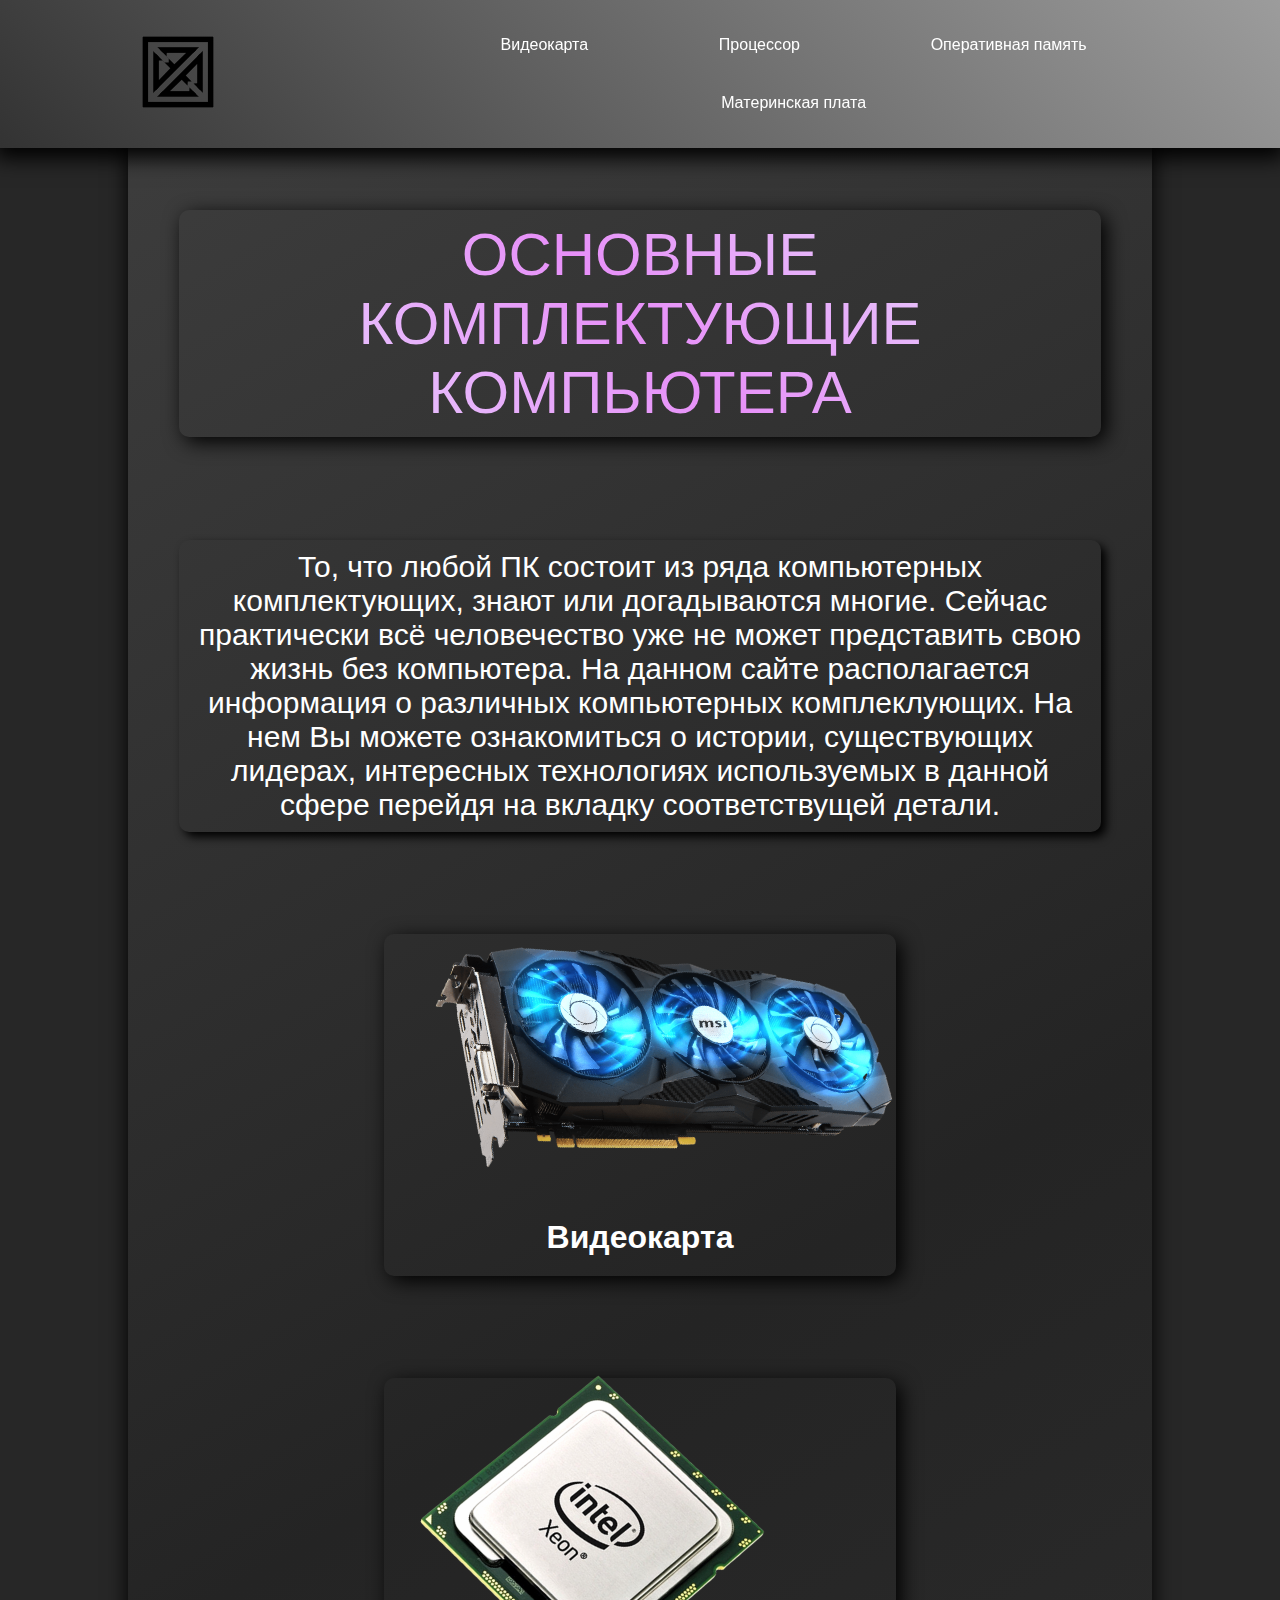
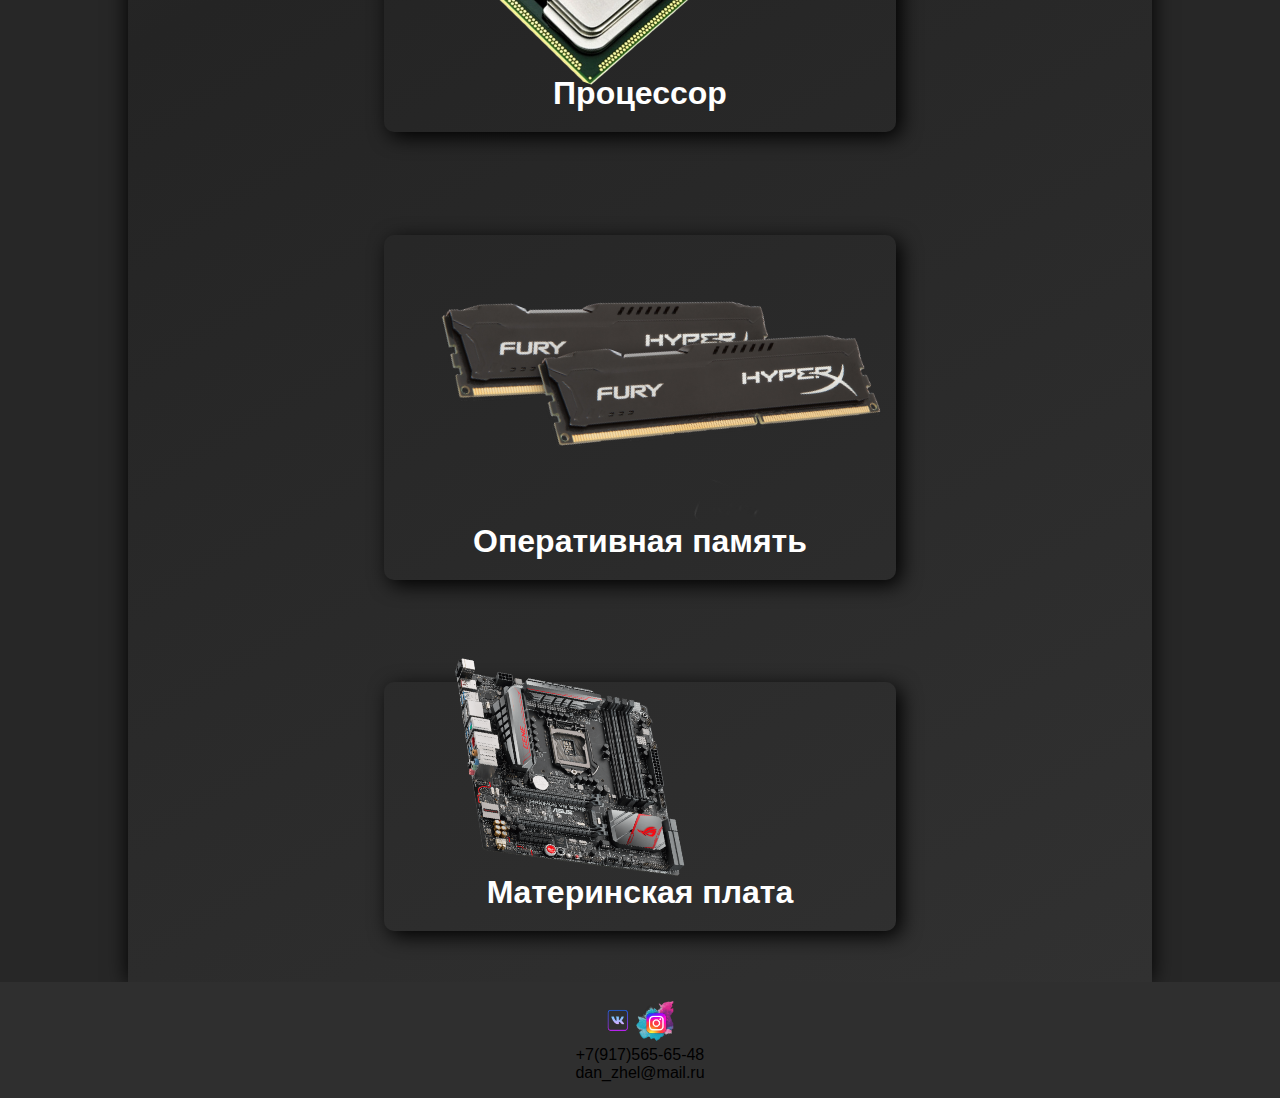
<file: index.html>
<!DOCTYPE html>
<html lang="en">
<head>
    <meta charset="UTF-8">
    <meta http-equiv="X-UA-Compatible" content="IE=edge">
    <meta name="viewport" content="width=device-width, initial-scale=1.0">
    <title>Комплектующие</title>
    <link rel="stylesheet" type="text/css" href="style/style.css">
    <link rel="stylesheet" type="text/css" href="style/style1.css">
    <link rel="stylesheet" type="text/css" href="style/style2.css">
    <link rel="icon" href="img/ico.png">
    <link href='http://fonts.googleapis.com/css?family=Noto+Sans+JP' rel='stylesheet' type='text/css'>
</head>
<div id = "toTop"><img src="img/up.png" alt="↑"></div>                                                              <!-- кнопка прокрутки -->
<body>
<header>                                                                                                            <!-- меню -->
    <a id="logo-ref" href="#"><img id="logo" src="img/logo.svg" alt="Логотип"></a>                                  
    <nav>
        <input type="checkbox" name="menu" id="btn-menu"/>
        <label for="btn-menu">Меню</label>
        <ul>
            <li><a href="graph.html" class = "container demo animated">Видеокарта</a></li>
            <li><a href="proc.html" class = "container demo animated">Процессор</a></li>
            <li><a href="ram.html" class = "container demo animated">Оперативная память</a></li>
            <li><a href="mp.html" class = "container demo animated">Мaтеринская плата</a></li>
        </ul>
    </nav>
</header>
<section id="home">                                                                     <!-- контент -->
    <div class ="begin">ОСНОВНЫЕ КОМПЛЕКТУЮЩИЕ КОМПЬЮТЕРА</div>
    <div class ="text">
        То, что любой ПК состоит из ряда компьютерных комплектующих, знают или догадываются многие.
        Сейчас практически всё человечество уже не может представить свою жизнь без компьютера. На данном сайте располагается информация о различных компьютерных комплеклующих. На нем Вы можете ознакомиться о истории, существующих лидерах, интересных технологиях используемых в данной сфере перейдя на вкладку соответствущей детали.
    </div>
    <div class="card">
        <img src="img/graphics.png" alt="Изображение не загружено">
        <h1>Видеокарта</h1>
        <div class="info">
            <a href="graph.html">INFO</a>
        </div>
    </div>
    <div class="card">
        <img src="img/proc.png" alt="Изображение не загружено" style = "width: 65%;">
        <h1>Процессор</h1>
        <div class="info">
            <a href="proc.html">INFO</a>
        </div>
    </div>
    <div class="card">
        <img src="img/ram.png" alt="Изображение не загружено">
        <h1>Оперативная память</h1>
        <div class="info">
            <a href="ram.html">INFO</a>
        </div>
    </div>
    <div class="card">
        <img src="img/mp.png" alt="Изображение не загружено" style="width: 55%;">
        <h1>Мaтеринская плата</h1>
        <div class="info">
            <a href="mp.html">INFO</a>
        </div>
    </div>
</section>
<footer>                                                                                                            <!-- футер -->
    <div>
        <a href="https://vk.com/dan_zhel"><img src="img/vk.png" alt="vk"></a>
        <a href="https://www.instagram.com/dan_zhel/"><img src="img/inst.png" alt="instagram"></a>
    </div>
    <a href="tel:+71975656548">+7(917)565-65-48</a>
    <a href="mailto:dan_zhel@mail.ru">dan_zhel@mail.ru</a>
</footer>

<script src="http://ajax.googleapis.com/ajax/libs/jquery/1.7.1/jquery.min.js"></script>                             <!-- подключение скриптов -->
<script type="text/javascript" src="js/script.js"></script>
<noscript>Включите javascript</noscript>

</body>
</html>
</file>
<file: style/style.css>
@import url("https://fonts.googleapis.com/css2?family=Noto+Sans+JP&display=swap");
* {                                             /* общие стили  */
    box-sizing: border-box;
    padding: 0;
    margin: 0;
}
body {
    background: rgb(39, 39, 39);
    font-family: sans-serif;
    display: flex;
    flex-direction: column;
    justify-content: space-between;
}
header,
nav,
section,
footer {
    display: flex;
    align-items: center;
    justify-content: center;
}
header {                                                                                        /* стили меню навигации */
    justify-content: space-between;
    position: fixed;
    width: 100%;
    padding: 1em 8em;
    box-shadow: 0 5px 20px 5px rgb(0, 0, 0);
    background: linear-gradient(45deg,  rgb(51, 51, 51), rgb(156, 156, 156));
    z-index: 100;
}
#logo {
    width: 100px;
    transition: 0.3s;
    transform: rotate(45deg);
}
#logo:hover {
    transform: scale(1.2);
}
nav {
    width: 70%;
}
nav a, nav label {
    display: flex;
    text-decoration: none;
    color: rgb(255, 255, 255);
    padding: 1em 2em;
    border: 4px solid transparent;
    cursor: pointer;
    border-radius: 0.3em;
    transition: 0.3s;
}

nav label {                                                                                                    /*  анимация кнопок */
    border-radius: 0px;
    background:
        linear-gradient(45deg,  rgb(255, 255, 255), rgb(0, 0, 0)),
        linear-gradient(180deg, rgb(0, 0, 0), rgb(255, 255, 255) 50%, rgb(0, 0, 0));

    background-repeat: no-repeat;
    background-size: 100% 100%, 100% 200%;
    background-position: 0 0, 0 100%;
    background-origin: padding-box, border-box;
    animation: highlight 1.3s infinite alternate;
}

input[type="checkbox"], nav label {
    display: none;
}

nav ul {
    display: flex;
    flex-wrap: wrap;
    justify-content: space-around;
}

nav li{
    display: inline-block;
    vertical-align: top;
}

nav label:hover, nav a:hover {
    border-radius: 3px;
    background:
        linear-gradient(-45deg,  rgb(255, 255, 255), rgb(0, 0, 0)),
        linear-gradient(180deg, rgb(0, 0, 0), rgb(255, 255, 255) 50%, rgb(0, 0, 0));
    
    background-repeat: no-repeat;
    background-size: 100% 100%, 100% 200%;
    background-position: 0 0, 0 100%;
    background-origin: padding-box, border-box;
    animation: highlight 1.3s infinite alternate;
}

@keyframes highlight {
    100% {
        background-position: 0 0, 0 0;
    }
}

section {                                                                       /* общие стили для контента */
    width: 100%;
    height: 100%;
    margin-top: 10%;
}

section div {
    margin: 5% 0;
}

footer {                                                                        /* стили футера */
    background: #161a20;
    padding: 1em;
    height: min-content;
    display: flex;
    flex-direction: column;
    background: rgb(47, 47, 47);
    position: relative;
	min-height: 100%;
}

footer div {
    width: 6%;
    height: 6%;
    margin: 0;
    padding: 0;
    display: flex;
    flex-direction: row;
    justify-content: space-between;
    align-items: center;
}

a {
    color: black;
    text-decoration: none;
}

footer img {    
    width: 100%;
    height: 100%;
    transition: 0.3s;
}

footer img:hover {
    transform: scale(1.2);
}

footer a:hover {
    text-decoration: underline;
}

@media screen and (max-width: 1050px) {                             /* общие стили для мобильных устройств */
    footer img:hover {
        transform: scale(1.35);
    }
    header {
        justify-content: center ;
    }
    nav {
        width: 40%;
        flex-direction: column;
        text-align: center;
        justify-content: center;
        padding: 10px 0;
    }
    nav label{
        display: inline-block;
        margin: 10px 0px;
        padding: 2px 70%;
    }
    nav > ul {
        display: none;
    }
    #logo-ref {
        display: none;
    }
    input[type="checkbox"]:checked ~ label + ul {
        display: block;
    }
    input[type="checkbox"]:checked ~ label {
        color: rgb(7, 4, 58);
    }
}


body::-webkit-scrollbar {                                                       /* стили скроллбара */
    width: 10px;
    background: #00000000;
}

body::-webkit-scrollbar-thumb {
    background: linear-gradient(30deg, rgb(252, 55, 235), rgb(56, 4, 77)); 
    border-radius: 20px;
}

body::-webkit-scrollbar-thumb:hover {
    background: linear-gradient(120deg, rgba(20, 6, 211, 0.486), rgb(111, 109, 218));
}


#toTop {                                                                        /* стили кнопки прокрутки к началу страницы */
    width: 50px;
    height: 35px;
    border: 1px solid rgb(98, 0, 255);
    background:linear-gradient(135deg, blue, violet);
    color: black;
    text-align:center;
    padding: 3px;
    position:fixed;
    bottom:20px; /* отступ кнопки от нижнего края страницы*/
    right:20px;
    cursor:pointer;
    display:none;
    color:#333;
    font-family:verdana;
    font-size:11px;
    z-index: 150;
    border-radius: 10px;
}

#toTop img {
    width: 30px;
    height: 25px;
}
</file>
<file: style/style1.css>
section {                                                       /* стили контента основной страницы */
    width: 80%;
    height: 100%;
    background: linear-gradient(-30deg, rgb(49, 49, 49),rgb(36, 36, 36), rgb(61, 61, 61));
    align-self: center;
    flex-direction: column;
    justify-content: space-around;
    align-content: space-around;
    box-shadow: 0px 0px 20px black;
}

.begin {
    font-size: 60px;
    margin-top: 8%;
    background: linear-gradient(45deg, rgb(231, 226, 255), rgb(231, 143, 248), rgb(231, 231, 253));
    -webkit-background-clip: text;
    -webkit-text-fill-color: transparent;
    text-align: center;
    box-shadow: 5px 5px 20px rgb(0, 0, 0);
    border-radius: 10px;
    padding: 1%;
    width: 90%;
}

.text {
    text-align: center;
    color:rgb(255, 255, 255);
    border-radius: 10px;
    box-shadow: 5px 5px 10px rgb(0, 0, 0);
    width: 90%;
    font-size: 30px;
    padding: 10px;
}

.card {
    box-shadow: 5px 5px 20px rgb(0, 0, 0);
    border-radius: 10px;
    width: 40vmax;
    height: 20%;
    display: flex;
    flex-direction: column;
    justify-content: flex-start;
    color: rgb(255, 255, 255);
    text-align: center;
    transition: 0.5s;
}

.card img, .card h1 {
    transition: 0.5s;
}

.card img {
    margin: 0 8%;
    align-self: center;
    width: 90%;
    align-self: flex-start;
    transform: rotate(20deg);
}

.card:hover h1, .card:hover img {
    transform: translate3d(0px, -100px, 0px);
}

.info {
    margin: 0 10px;
    display: none;
    opacity: 0;
    display: flex;
    flex-direction: column;
    justify-content: space-between;
    height: 40%;
    text-align: center;
    transition: 0.2s;
    line-height: 15px;
    line-height: 0;
}

.info a{
    transition: 0.5s;
    color: white;
    padding: 10px 0px;
    background: linear-gradient(-135deg, rgb(7, 10, 160), gray);
    border-radius: 10px;
    box-shadow: 0 12px 25px rgb(255, 255, 255);
}

.card:hover .info{
    transform: translate3d(0px, -50px, 0px);
    z-index: 50;
    opacity: 1;
    line-height: 0.8;
}

.card:hover .info a {
    transform: translate3d(0px, 35px, 0px);
}

.info a {
    display: flex;
    width: 35%;
    height: 15%;
    align-self: center;
    justify-content: center;
    align-items: center;
}

.proc {
    width: 1%;
}
</file>
<file: style/style2.css>
@media screen and (max-width: 1050px) {                         /* общие стили для мобильных устройств */
    section {
        margin-top: 10%;
    }
    .begin {
        font-size: 30px;
    }
    .card:hover .info a {
        transform: translate3d(0px, 10px, 0px);
        width: 100%;
    }
    .card {
        width: 80%;
        height: 65vmin;
        margin: 10% 0;
    }
    header {
        flex-direction: column;
        padding: 0;
        margin: 0;
    }

    #logo {        
        margin-top: 12px;
    }
    
    footer div {
        width: 50px;
        height: 50px;
    }

    footer span {
        font-size: 10px;
    }

    @media (max-height: 900px) {
        .card:hover img {
            transform: scale(1);
        }
        .card:hover h1 {
            opacity: 0;
        }
    }    
}
</file>
